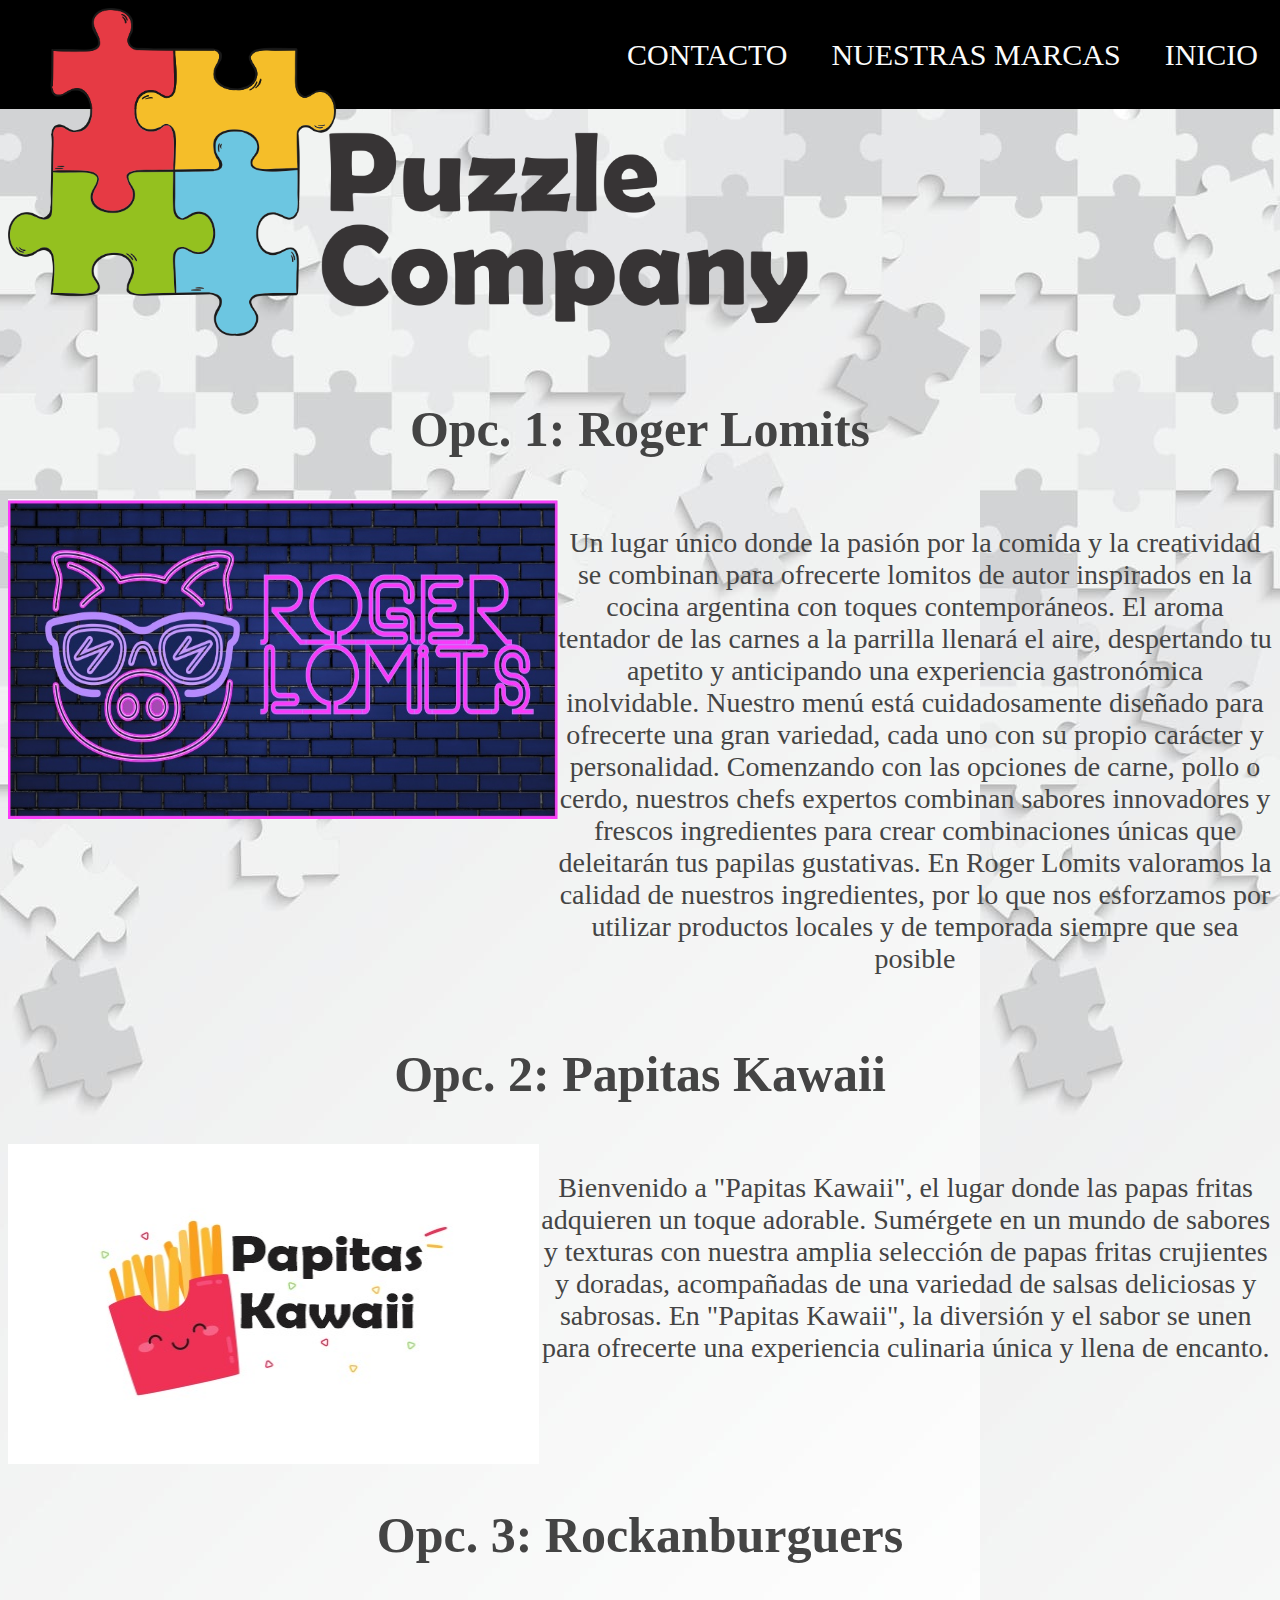
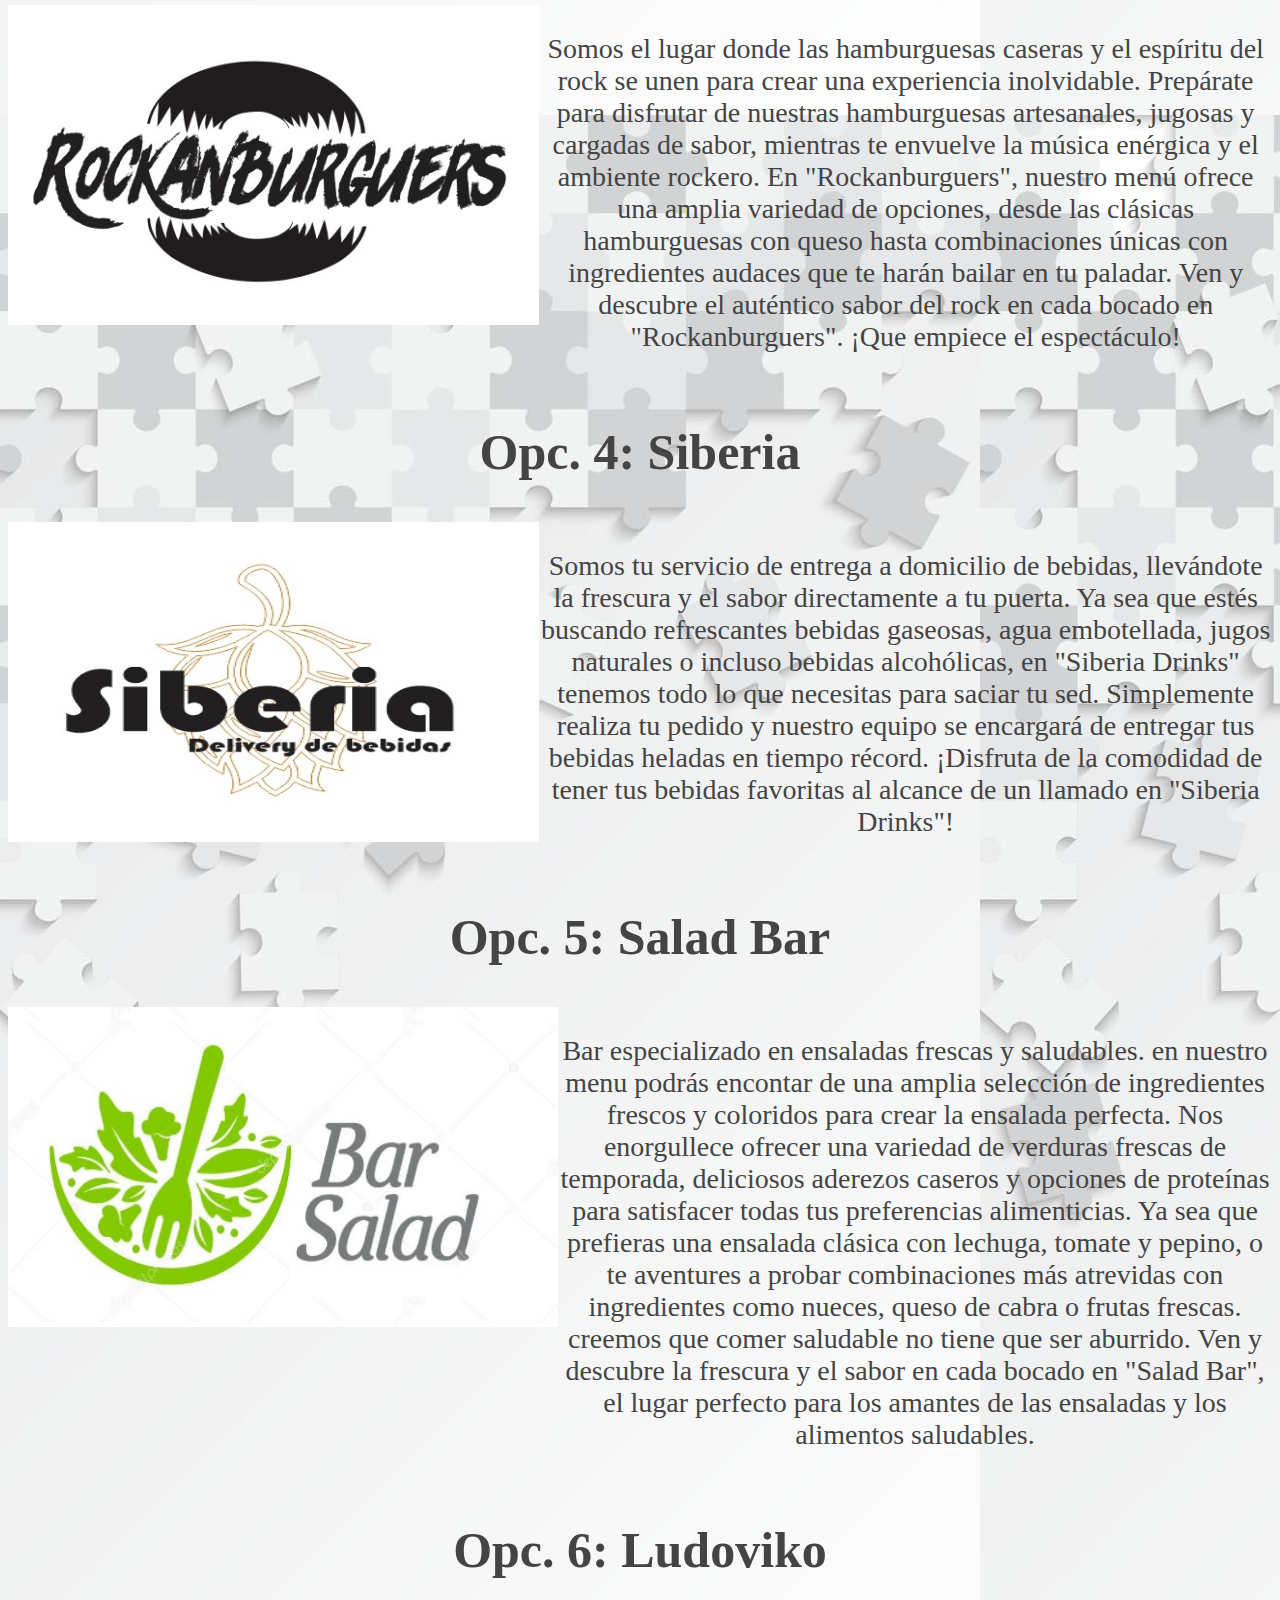
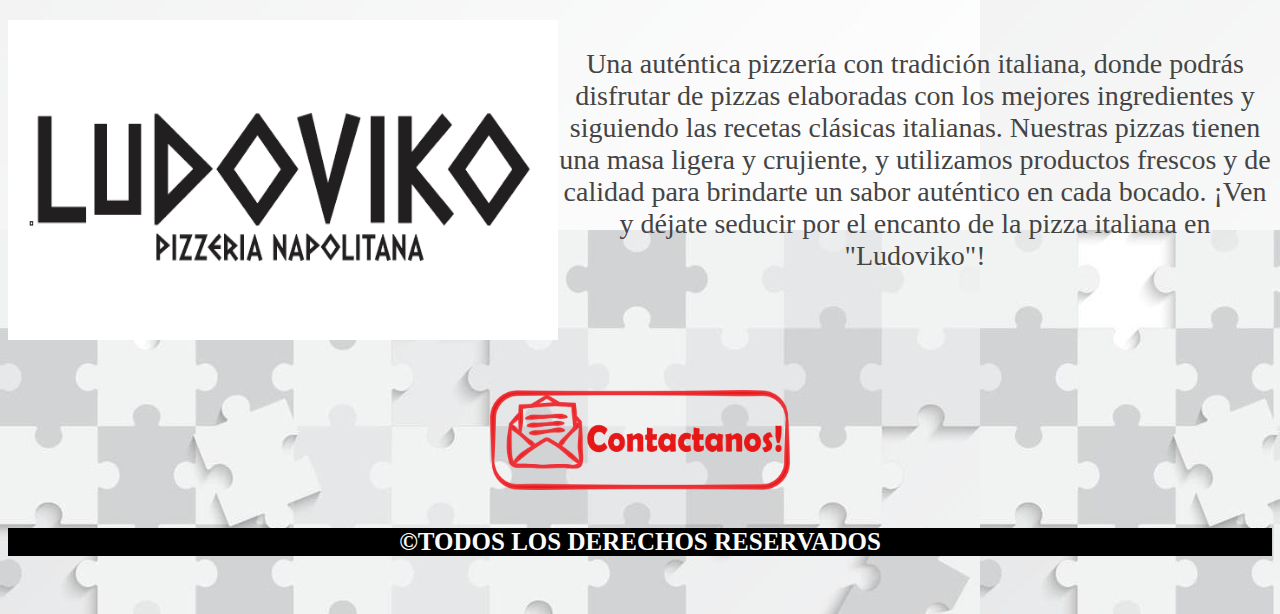
<file: nuestrasMarcas.html>
<!DOCTYPE html>
<html lang="Es">

<head>
    <meta charset="UTF-8">
    <meta name="viewport" content="width=device-width, initial-scale=1.0">
    <title>Puzzle.Co/NuestrasMarcas</title>
    <link rel="stylesheet" href="estilo.css">
</head>

<body background="imagenes/white-background-with-abstract-puzzle-shape-decoration-free-vectorarriba.jpg">
    <header class="header">

        
        <div class="menu container">
            <a href="#" class="logo"></a>
            <input type="checkbox" id="menu" />
            <label for="menu">
                <img src="imagenes/menu.png" alt="">
            </label>
            <nav class="navbar">
                <ul>
                    <li> <a href="index.html">Inicio</a> </li>
                    <li> <a href="nuestrasMarcas.html">Nuestras Marcas</a> </li>
                    <li> <a href="contacto.html">Contacto</a> </li>
                </ul>
            </nav>
        </div>
        <div class="header-img">
            <img src="imagenes/logo + nombre 2.png">
        </div>

        
    </header>

    <section class="sec-3 container">
                <div class="op">
                    <h2>Opc. 1: Roger Lomits</h2>
                    <div class="cont-img-p"> 
                    <img  src="imagenes/wdqwdqwedqw.jpg">  
                    <p>Un lugar único donde la pasión por la comida y la creatividad se combinan para ofrecerte lomitos de autor inspirados en la 
                        cocina argentina con toques contemporáneos. El aroma tentador de las carnes a la parrilla llenará el aire, despertando tu apetito y 
                        anticipando una experiencia gastronómica inolvidable.
                        Nuestro menú está cuidadosamente diseñado para ofrecerte una gran variedad, cada uno con su propio carácter y personalidad.
                         Comenzando con las opciones de carne, pollo o cerdo, nuestros chefs expertos combinan sabores innovadores y frescos ingredientes
                          para crear combinaciones únicas que deleitarán tus papilas gustativas.
                        En Roger Lomits valoramos la calidad de nuestros ingredientes, por lo que nos esforzamos por utilizar productos locales y de temporada siempre que sea 
                        posible</p>
                    </div>
                <div class="op">
                   <h2>Opc. 2: Papitas Kawaii</h2>
                   <div class="cont-img-p">
                        <img class="img-logo" src="imagenes/Sin título.jpg">
                        <p>Bienvenido a "Papitas Kawaii", el lugar donde las papas fritas adquieren un toque adorable. Sumérgete en un mundo de sabores y texturas con nuestra amplia selección de papas fritas crujientes y doradas, acompañadas de una variedad de salsas deliciosas y sabrosas. En "Papitas Kawaii", la diversión y el sabor se unen para ofrecerte una experiencia culinaria única y llena de encanto.</p>
                   </div>
                </div>
                    <div class="op"> 
                     <h2>Opc. 3: Rockanburguers</h2>
                    <div class="cont-img-p">
                      <img class="img-logo" src="imagenes/rockanburguers.jpg"> 
                      <p>Somos el lugar donde las hamburguesas caseras y el espíritu del rock se unen para crear una experiencia 
                        inolvidable. Prepárate para disfrutar de nuestras hamburguesas artesanales, jugosas y cargadas de sabor, mientras te envuelve la música enérgica y
                         el ambiente rockero. En "Rockanburguers", nuestro menú ofrece una amplia variedad de opciones, desde las clásicas hamburguesas con queso hasta 
                         combinaciones únicas con ingredientes audaces que te harán bailar en tu paladar.
                         Ven y descubre el auténtico sabor del rock en cada bocado en "Rockanburguers". ¡Que empiece el espectáculo!</p>
                    </div>
                    </div>
                    <div class="op">
                        <h2>Opc. 4: Siberia</h2>
                        <div class="cont-img-p">
                         <img class="img-logo" src="imagenes/siberia.jpg">  <p>Somos tu servicio de entrega a domicilio de bebidas, llevándote la frescura y el sabor directamente a tu puerta.
                            Ya sea que estés buscando refrescantes bebidas gaseosas, agua embotellada, jugos naturales o incluso bebidas alcohólicas, en "Siberia Drinks" tenemos todo
                             lo que necesitas para saciar tu sed. Simplemente realiza tu pedido y nuestro equipo se encargará de entregar tus bebidas heladas en tiempo récord. 
                           ¡Disfruta de la comodidad de tener tus bebidas favoritas al alcance de un llamado en "Siberia Drinks"!</p>   
                        </div>
                    </div>
                    <div class="op">
                        <h2>Opc. 5: Salad Bar</h2>
                        <div class="cont-img-p">
                            <img class="img-logo" src="imagenes/Salad bar.jpg"> 
                            <p>Bar especializado en ensaladas frescas y saludables. en nuestro menu podrás encontar de una amplia selección de ingredientes frescos y coloridos para crear la ensalada perfecta.
                                Nos enorgullece ofrecer una variedad de verduras frescas de temporada, deliciosos aderezos caseros y opciones de proteínas para satisfacer todas tus preferencias alimenticias.
                                Ya sea que prefieras una ensalada clásica con lechuga, tomate y pepino, o te aventures a probar combinaciones más atrevidas con ingredientes como nueces, queso de cabra o frutas frescas. creemos que comer saludable no tiene que ser aburrido. Ven y descubre la frescura y el sabor en cada bocado en "Salad Bar",
                            el lugar perfecto para los amantes de las ensaladas y los alimentos saludables.</p>
                        </div>
                    </div>
                    <div class="op">
                      <h2>Opc. 6: Ludoviko</h2> 
                      <div class="cont-img-p">
                        <img class="img-logo" src="imagenes/lodoviko.png">
                        <p>Una auténtica pizzería con tradición italiana, donde podrás disfrutar de pizzas elaboradas con los mejores 
                        ingredientes y siguiendo las recetas clásicas italianas. Nuestras pizzas tienen una masa ligera y crujiente, y utilizamos productos frescos y de calidad
                        para brindarte un sabor auténtico en cada bocado. ¡Ven y déjate seducir por el encanto de la pizza italiana en "Ludoviko"!</p>
                    </div>
                    </div>
    </section>
    <footer class="footer container ">
        
        <a href="contacto.html"><img src="imagenes/contactanos boton.png">  </a>
            
        <h4>©Todos los derechos reservados</h4>
    </footer>
</body>
</html>
</file>
<file: estilo.css>
*{
    margin: 1;
    padding: 0;
    box-sizing: border-box;
    text-decoration: none;
    list-style: none;
}


body {
    font-family:  Arial, Helvetica, sans-serif cursive;
    
    color: #444444;
}

a  {
    color: #444444;
}


.container {
    max-width: 100%;
    margin: 0 auto  ;
    text-align: center;
    

}

.header {
    min-height: 350px;
    display: flex;
   
}

.menu {
    position: absolute;
    top: 0;
    left: 0;
    right: 0;
    display: flex;
    align-items: center;
    
    justify-content: space-between;
height: 100;
}

.menu .navbar ul li {
    position: relative;
    float: right;  /*/ letras de la barra negra (menu)/*/
    align-items: right;
}

.menu .navbar ul li a {
    font-size: 30px;
    color: #FBFBFB;
    padding: 22px;
    display: block;
    text-transform: uppercase;
     align-content: right;
}

.navbar {

    background-color: black;
    width: 100%;
   

}

#menu {

    display: none;
}

.menu label{
    cursor: pointer;
    display: none;
}

.header-content {

    display: flex;
    align-items: center;
    width: 100%;
  
}

.header-txt {
    width: 100%;
    
}

.header-txt img{

width: 150px;
height: 200px;
}
#img2{

    width: 200px;
    height: 150px;
    }
#img4{

        width: 800px;
        height: 400px;
        }
.header-txt h1 {
    font-size: 80px;
  text-align: center;
}
li {
    font-size: 25px;
    margin-bottom: 15px;
}
.header-img { /* logo con nombre*/ 
    width: 40%;
    text-align: left;
    position:absolute /* para que quede adelante de todo*/
    
}
.header-img img {
    width: 800px;
}
h2 {
    font-size: 50px;
}
.img-logo{
    width: 500px;
}

.op {
    display: flex;
    flex-direction: column;
}
.cont-img-p{
    display: flex;
    flex-direction: row;
    justify-content: space-evenly;
}
.cont-img-p img{
    width: 550px;
    height: 320px;
}
.cont-img-p p{
    width: 60%;
    font-size: 28px;
}
.sec-img img {
    width: 35%;
}
.sec-2 {
    text-align: center;
    padding: 0;
}
.footer {

padding: 50px 0; 
justify-content: space-between;
position: relative;
font-size: 20px;
display: block;
text-transform: uppercase;
}

.footer img{
    width: 300px;
    height: 100px; 
}
.footer h4 {
    background-color: black;
    font-size: 25px;
    margin-bottom: 0%;
    color: #FBFBFB;
}




@media(max-width: 991px){
    .menu {
        padding: 20px;
    }
    .menu label{
        display: initial;
    }
    .menu .navbar{
        position: absolute;
        top: 100%;
        left: 0;
        right: 0;
        background-color: #444444;
        display: none;
    }
    .menu .navbar ul li{
        width: 100%;
    }
    .menu .navbar ul li a{
        color: #FBFBFB;
    }
    #menu:checked ~ .navbar {
        display:initial
    }

    .header {
        min-height: 0vh;
    }
    .header-content {
        padding: 100px 30px 30px 30px;
        flex-direction: column;
    }
    .header-txt {
        width: 100%;
        text-align: center;
        margin-bottom: 25px;
        margin-top: 20%;
    }
    .header-img{
        width: 50%;
        text-align: center;
    }
    .header-img img{
        width: 300px;
    }
    h2{
        font-size: 80px;
    }
    sec.img {
        width: 100%;
        order: 2;
    }
    .sec-img img {
        width: 300px;
    }
    .sec-txt {
        width: 100%;
        margin-bottom: 15px;
    }
    .sec-2 {
        text-align: center;
    }
    .footer{
        padding: 30px;
        flex-direction: column;
        text-align: center;
    }
}
</file>
